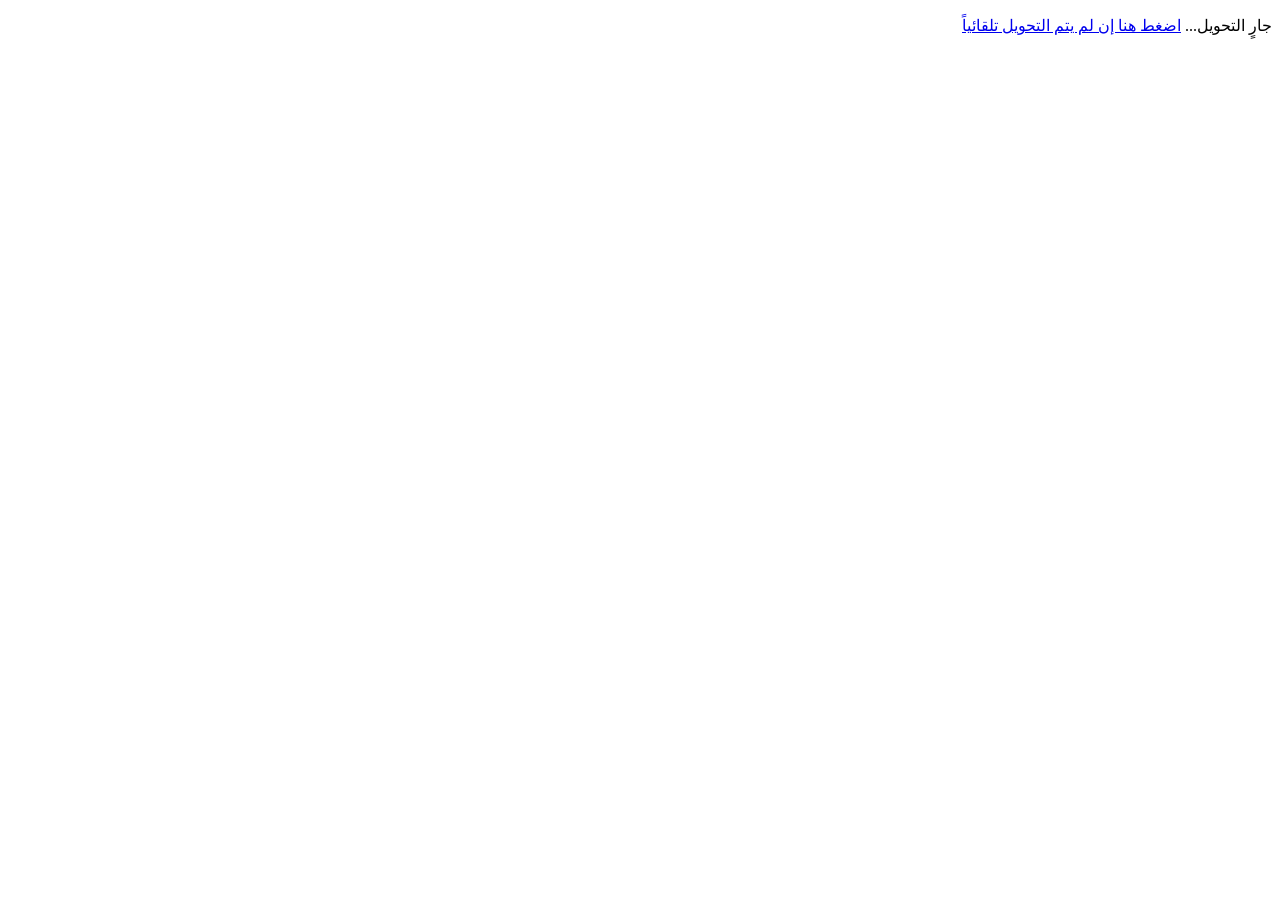
<file: index.htm>
<!DOCTYPE html>
<html lang="ar" dir="rtl">
<head>
  <meta charset="UTF-8">
  <meta http-equiv="refresh" content="0; url=index.php">
  <title>رحّال</title>
</head>
<body>
  <p>جارٍ التحويل... <a href="index.php">اضغط هنا إن لم يتم التحويل تلقائياً</a></p>
</body>
</html>
</file>
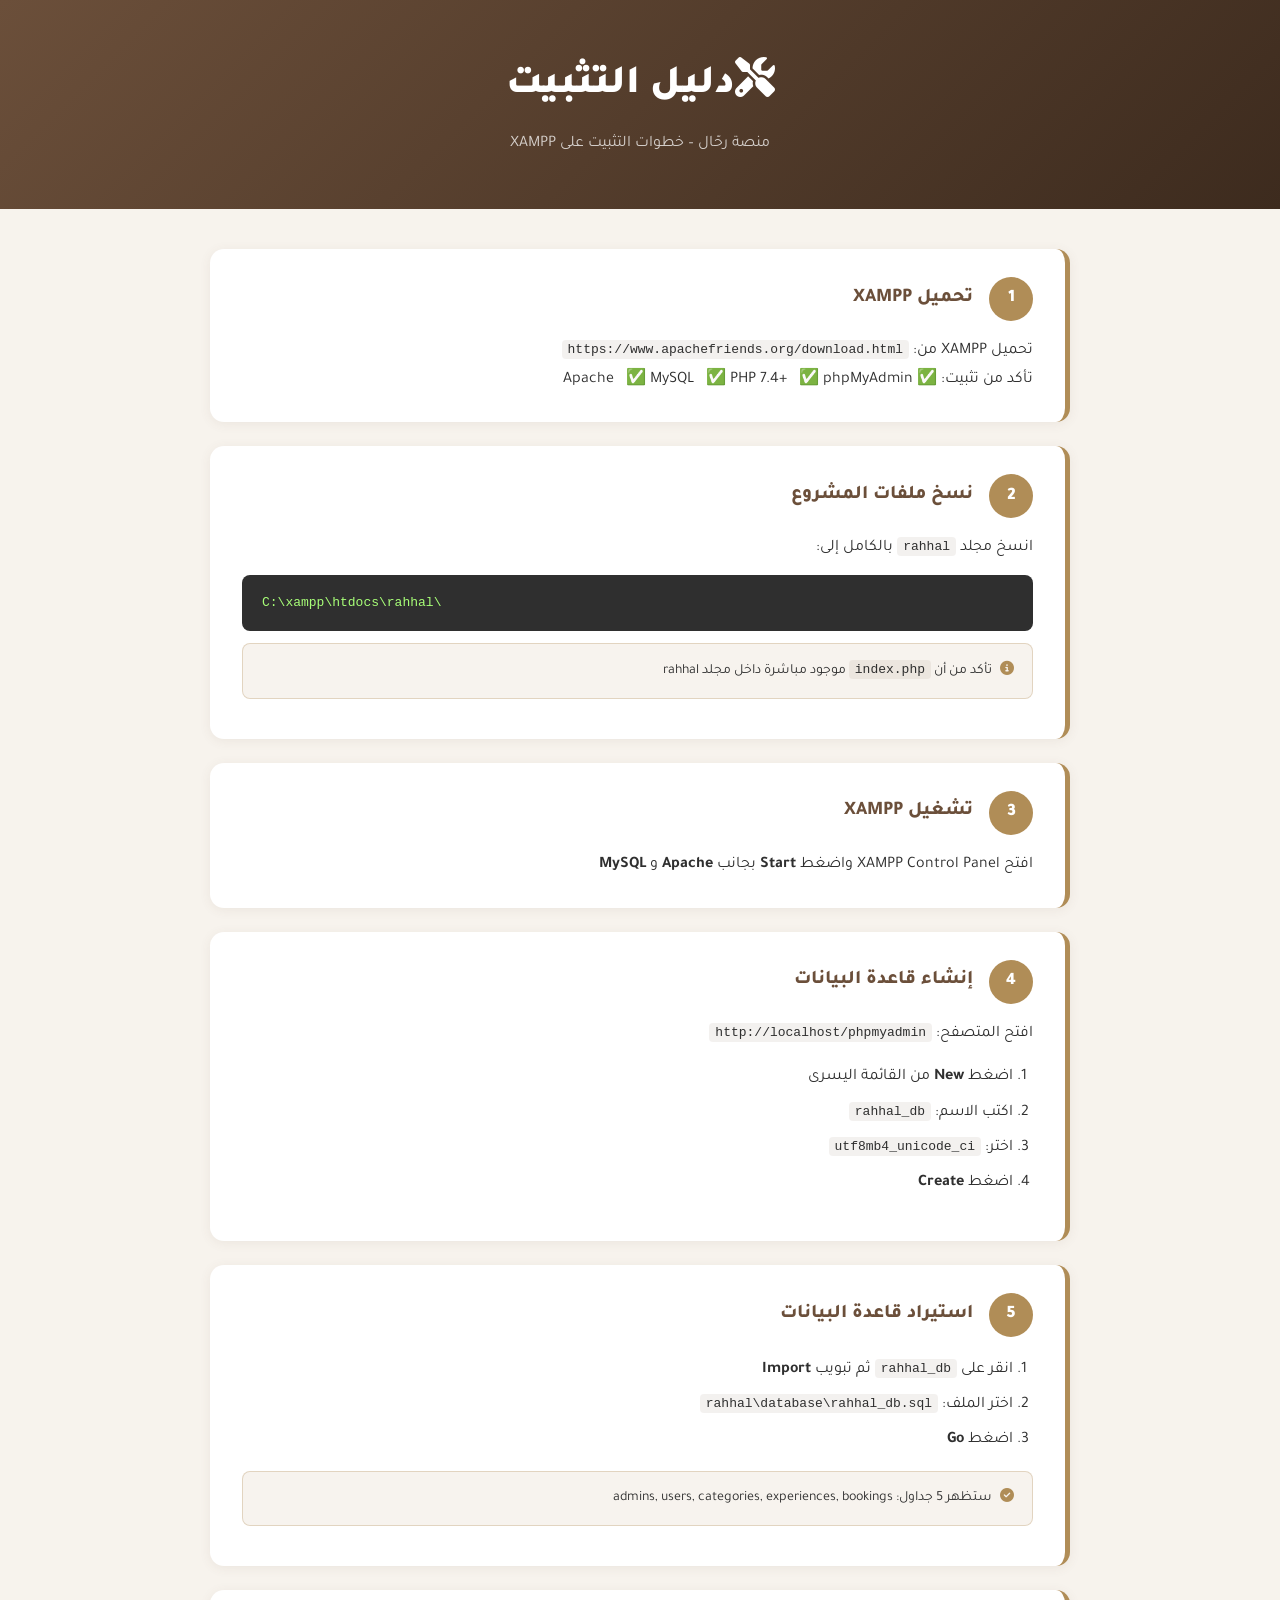
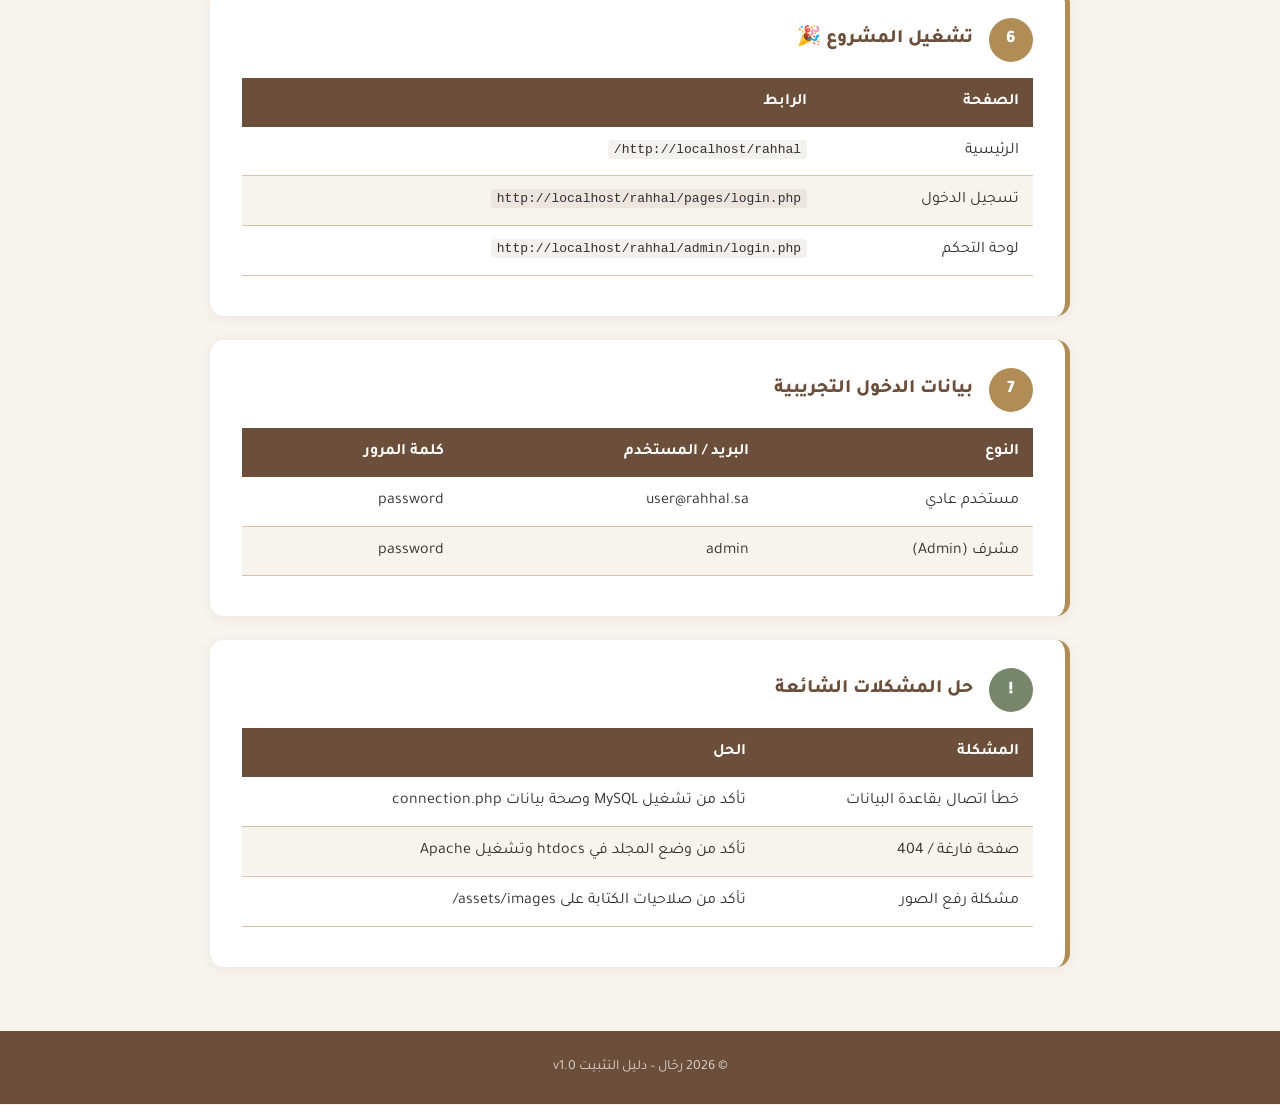
<file: docs/installation-guide.html>
<!DOCTYPE html>
<html lang="ar" dir="rtl">
<head>
<meta charset="UTF-8"><meta name="viewport" content="width=device-width,initial-scale=1.0">
<title>دليل التثبيت – رحّال</title>
<link href="https://fonts.googleapis.com/css2?family=Tajawal:wght@400;700;800&display=swap" rel="stylesheet">
<link rel="stylesheet" href="https://cdnjs.cloudflare.com/ajax/libs/font-awesome/6.4.0/css/all.min.css">
<style>
:root{--beige:#D8C3A5;--brown:#6B4F3A;--olive:#78866B;--cream:#F7F3ED;--dark:#2F2F2F;--gold:#B08D57;}
*{box-sizing:border-box;margin:0;padding:0;}
body{font-family:'Tajawal',sans-serif;direction:rtl;background:var(--cream);color:var(--dark);line-height:1.8;}
.hdr{background:linear-gradient(135deg,var(--brown),#3d2b1e);color:#fff;padding:50px 40px;text-align:center;}
.hdr h1{font-size:2.5rem;font-weight:900;margin-bottom:8px;}
.hdr p{opacity:.75;}
.con{max-width:900px;margin:0 auto;padding:40px 20px;}
.step{background:#fff;border-radius:14px;padding:28px 32px;margin-bottom:24px;box-shadow:0 2px 12px rgba(107,79,58,.08);border-right:5px solid var(--gold);}
.sn{width:44px;height:44px;background:var(--gold);color:#fff;border-radius:50%;display:flex;align-items:center;justify-content:center;font-weight:900;font-size:1.1rem;flex-shrink:0;}
.sh{display:flex;align-items:center;gap:16px;margin-bottom:16px;}
.st{font-size:1.2rem;font-weight:800;color:var(--brown);}
pre{background:var(--dark);color:#a8ff78;padding:16px 20px;border-radius:8px;font-size:13px;overflow-x:auto;margin:12px 0;direction:ltr;text-align:left;}
table{width:100%;border-collapse:collapse;margin:12px 0;}
th{background:var(--brown);color:#fff;padding:10px 14px;text-align:right;font-weight:700;}
td{padding:10px 14px;border-bottom:1px solid var(--beige);}
tr:nth-child(even) td{background:var(--cream);}
.note{background:rgba(176,141,87,.1);border:1px solid rgba(176,141,87,.3);border-radius:8px;padding:14px 18px;margin:12px 0;font-size:14px;}
.note i{color:var(--gold);margin-left:8px;}
code{background:rgba(107,79,58,.08);padding:2px 6px;border-radius:4px;font-size:13px;}
</style>
</head>
<body>
<div class="hdr"><h1><i class="fas fa-tools ms-2"></i>دليل التثبيت</h1><p>منصة رحّال – خطوات التثبيت على XAMPP</p></div>
<div class="con">

<div class="step"><div class="sh"><div class="sn">1</div><div class="st">تحميل XAMPP</div></div>
<p>تحميل XAMPP من: <code>https://www.apachefriends.org/download.html</code></p>
<p>تأكد من تثبيت: ✅ Apache &nbsp; ✅ MySQL &nbsp; ✅ PHP 7.4+ &nbsp; ✅ phpMyAdmin</p>
</div>

<div class="step"><div class="sh"><div class="sn">2</div><div class="st">نسخ ملفات المشروع</div></div>
<p>انسخ مجلد <code>rahhal</code> بالكامل إلى:</p>
<pre>C:\xampp\htdocs\rahhal\</pre>
<div class="note"><i class="fas fa-info-circle"></i>تأكد من أن <code>index.php</code> موجود مباشرة داخل مجلد rahhal</div>
</div>

<div class="step"><div class="sh"><div class="sn">3</div><div class="st">تشغيل XAMPP</div></div>
<p>افتح XAMPP Control Panel واضغط <strong>Start</strong> بجانب <strong>Apache</strong> و <strong>MySQL</strong></p>
</div>

<div class="step"><div class="sh"><div class="sn">4</div><div class="st">إنشاء قاعدة البيانات</div></div>
<p>افتح المتصفح: <code>http://localhost/phpmyadmin</code></p>
<ol style="padding-right:20px;margin:12px 0;line-height:2.2;">
<li>اضغط <strong>New</strong> من القائمة اليسرى</li>
<li>اكتب الاسم: <code>rahhal_db</code></li>
<li>اختر: <code>utf8mb4_unicode_ci</code></li>
<li>اضغط <strong>Create</strong></li>
</ol>
</div>

<div class="step"><div class="sh"><div class="sn">5</div><div class="st">استيراد قاعدة البيانات</div></div>
<ol style="padding-right:20px;margin:12px 0;line-height:2.2;">
<li>انقر على <code>rahhal_db</code> ثم تبويب <strong>Import</strong></li>
<li>اختر الملف: <code>rahhal\database\rahhal_db.sql</code></li>
<li>اضغط <strong>Go</strong></li>
</ol>
<div class="note"><i class="fas fa-check-circle"></i>ستظهر 5 جداول: admins, users, categories, experiences, bookings</div>
</div>

<div class="step"><div class="sh"><div class="sn">6</div><div class="st">تشغيل المشروع 🎉</div></div>
<table>
<thead><tr><th>الصفحة</th><th>الرابط</th></tr></thead>
<tbody>
<tr><td>الرئيسية</td><td><code>http://localhost/rahhal/</code></td></tr>
<tr><td>تسجيل الدخول</td><td><code>http://localhost/rahhal/pages/login.php</code></td></tr>
<tr><td>لوحة التحكم</td><td><code>http://localhost/rahhal/admin/login.php</code></td></tr>
</tbody>
</table>
</div>

<div class="step"><div class="sh"><div class="sn">7</div><div class="st">بيانات الدخول التجريبية</div></div>
<table>
<thead><tr><th>النوع</th><th>البريد / المستخدم</th><th>كلمة المرور</th></tr></thead>
<tbody>
<tr><td>مستخدم عادي</td><td>user@rahhal.sa</td><td>password</td></tr>
<tr><td>مشرف (Admin)</td><td>admin</td><td>password</td></tr>
</tbody>
</table>
</div>

<div class="step"><div class="sh"><div class="sn" style="background:var(--olive);">!</div><div class="st">حل المشكلات الشائعة</div></div>
<table>
<thead><tr><th>المشكلة</th><th>الحل</th></tr></thead>
<tbody>
<tr><td>خطأ اتصال بقاعدة البيانات</td><td>تأكد من تشغيل MySQL وصحة بيانات connection.php</td></tr>
<tr><td>صفحة فارغة / 404</td><td>تأكد من وضع المجلد في htdocs وتشغيل Apache</td></tr>
<tr><td>مشكلة رفع الصور</td><td>تأكد من صلاحيات الكتابة على assets/images/</td></tr>
</tbody>
</table>
</div>

</div>
<div style="background:var(--brown);color:#fff;text-align:center;padding:24px;"><p style="opacity:.75;font-size:14px;">© 2026 رحّال – دليل التثبيت v1.0</p></div>
</body>
</html>
</file>
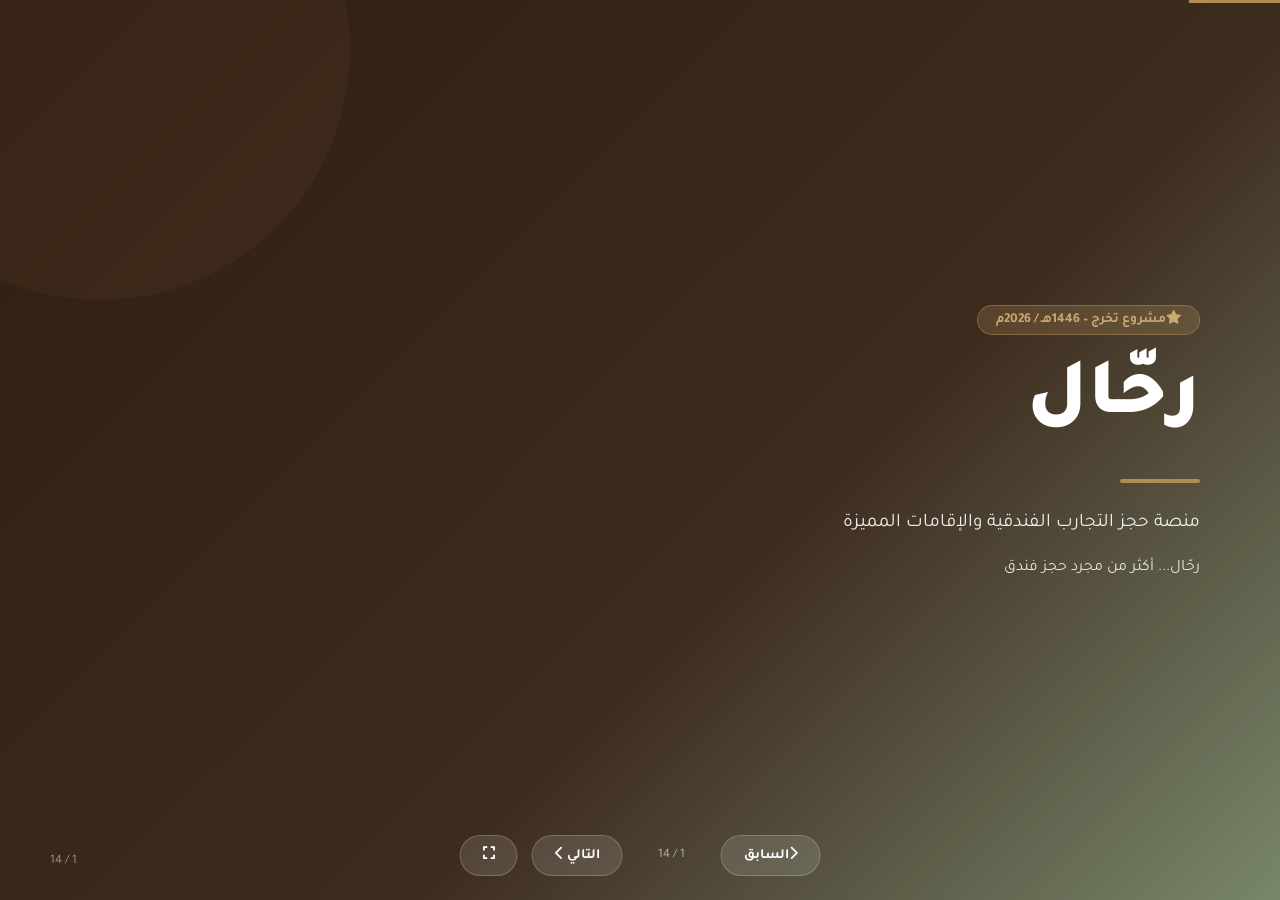
<file: docs/presentation.html>
<!DOCTYPE html>
<html lang="ar" dir="rtl">
<head>
<meta charset="UTF-8"><meta name="viewport" content="width=device-width,initial-scale=1.0">
<title>عرض تقديمي – رحّال</title>
<link href="https://fonts.googleapis.com/css2?family=Tajawal:wght@300;400;700;800;900&display=swap" rel="stylesheet">
<link rel="stylesheet" href="https://cdnjs.cloudflare.com/ajax/libs/font-awesome/6.4.0/css/all.min.css">
<style>
:root{--beige:#D8C3A5;--brown:#6B4F3A;--olive:#78866B;--cream:#F7F3ED;--dark:#2F2F2F;--gold:#B08D57;--gold-l:#C9A96E;}
*{box-sizing:border-box;margin:0;padding:0;}
body{font-family:'Tajawal',sans-serif;direction:rtl;background:#1a1a1a;color:#fff;overflow:hidden;height:100vh;}
.slide{display:none;width:100vw;height:100vh;padding:60px 80px;position:relative;flex-direction:column;justify-content:center;align-items:flex-start;overflow:hidden;}
.slide.active{display:flex;}
.bg-dark{background:linear-gradient(135deg,#2f1e12 0%,#3d2b1e 60%,var(--olive) 100%);}
.bg-light{background:var(--cream);color:var(--dark);}
.bg-brown{background:linear-gradient(135deg,var(--brown),#2f1e12);}
.bg-olive{background:linear-gradient(135deg,var(--olive),#3d4e37);}
.bg-gold{background:linear-gradient(135deg,var(--gold),#8B6914);}
.tag{display:inline-block;background:rgba(176,141,87,.25);border:1px solid rgba(176,141,87,.5);color:var(--gold-l);padding:5px 18px;border-radius:30px;font-size:.85rem;font-weight:700;margin-bottom:20px;}
.slide h1{font-size:clamp(2.2rem,5vw,4.2rem);font-weight:900;line-height:1.15;margin-bottom:16px;}
.slide h2{font-size:clamp(1.8rem,4vw,3rem);font-weight:900;line-height:1.2;margin-bottom:14px;}
.slide p{font-size:1rem;line-height:1.8;opacity:.85;max-width:700px;margin-bottom:12px;}
.gold{color:var(--gold-l);}
.dv{width:80px;height:4px;background:var(--gold);border-radius:2px;margin:16px 0 24px;}
.cgrid{display:grid;gap:20px;width:100%;grid-template-columns:repeat(auto-fit,minmax(200px,1fr));margin-top:20px;}
.cc{background:rgba(255,255,255,.08);border:1px solid rgba(255,255,255,.12);border-radius:14px;padding:22px 20px;}
.cc.lt{background:#fff;border-color:var(--beige);color:var(--dark);}
.cc i{font-size:1.8rem;color:var(--gold-l);margin-bottom:12px;display:block;}
.cc h4{font-size:.95rem;font-weight:800;margin-bottom:6px;}
.cc p{font-size:.82rem;opacity:.7;margin:0;}
.al{list-style:none;margin-top:10px;width:100%;}
.al li{display:flex;align-items:center;gap:14px;padding:14px 20px;border-radius:10px;margin-bottom:8px;font-weight:700;font-size:1rem;}
.al li:nth-child(1){background:rgba(216,195,165,.15);}
.al li:nth-child(2){background:rgba(107,79,58,.25);}
.al li:nth-child(3){background:rgba(120,134,107,.2);}
.sn{position:absolute;bottom:30px;left:50px;font-size:13px;opacity:.5;}
.sl{position:absolute;top:28px;left:60px;font-size:1.1rem;font-weight:900;color:rgba(255,255,255,.4);}
.nav-c{position:fixed;bottom:24px;left:50%;transform:translateX(-50%);display:flex;align-items:center;gap:14px;z-index:100;}
.nb{background:rgba(255,255,255,.12);border:1px solid rgba(255,255,255,.2);color:#fff;border-radius:50px;padding:10px 22px;cursor:pointer;font-family:'Tajawal',sans-serif;font-size:14px;font-weight:700;transition:all .2s;}
.nb:hover{background:var(--gold);border-color:var(--gold);}
.sc{color:rgba(255,255,255,.6);font-size:13px;min-width:70px;text-align:center;}
.pb{position:fixed;top:0;right:0;height:3px;background:var(--gold);transition:width .3s;z-index:200;}
.dc{position:absolute;border-radius:50%;background:rgba(176,141,87,.06);pointer-events:none;}
</style>
</head>
<body>
<div class="pb" id="pb"></div>

<!-- 1: الغلاف -->
<div class="slide bg-dark active">
    <div class="dc" style="width:500px;height:500px;top:-200px;left:-150px;"></div>
    <div class="tag"><i class="fas fa-star ms-1"></i>مشروع تخرج – 1446هـ / 2026م</div>
    <h1 style="font-size:5rem;">رحّال</h1>
    <div class="dv"></div>
    <p style="font-size:1.2rem;opacity:.9;max-width:600px;">منصة حجز التجارب الفندقية والإقامات المميزة</p>
    <p>رحّال... أكثر من مجرد حجز فندق</p>
    <div class="sn">1 / 14</div>
</div>

<!-- 2: الفريق -->
<div class="slide bg-brown">
    <div class="sl">رحّال</div>
    <div class="tag"><i class="fas fa-users ms-1"></i>فريق العمل</div>
    <h2>أعضاء الفريق</h2><div class="dv"></div>
    <div style="display:flex;gap:24px;flex-wrap:wrap;margin-top:24px;">
        <div style="background:rgba(255,255,255,.06);border:1px solid rgba(255,255,255,.1);border-radius:14px;padding:24px 28px;text-align:center;min-width:160px;"><div style="width:64px;height:64px;border-radius:50%;background:linear-gradient(135deg,var(--gold),var(--brown));display:flex;align-items:center;justify-content:center;font-size:1.5rem;font-weight:900;margin:0 auto 12px;">أ</div><div style="font-weight:800;">ـــــ</div><div style="font-size:.8rem;opacity:.6;">مطور الواجهة</div></div>
        <div style="background:rgba(255,255,255,.06);border:1px solid rgba(255,255,255,.1);border-radius:14px;padding:24px 28px;text-align:center;min-width:160px;"><div style="width:64px;height:64px;border-radius:50%;background:linear-gradient(135deg,var(--gold),var(--brown));display:flex;align-items:center;justify-content:center;font-size:1.5rem;font-weight:900;margin:0 auto 12px;">م</div><div style="font-weight:800;">ـــــ</div><div style="font-size:.8rem;opacity:.6;">مطور الخلفية</div></div>
        <div style="background:rgba(255,255,255,.06);border:1px solid rgba(255,255,255,.1);border-radius:14px;padding:24px 28px;text-align:center;min-width:160px;"><div style="width:64px;height:64px;border-radius:50%;background:linear-gradient(135deg,var(--gold),var(--brown));display:flex;align-items:center;justify-content:center;font-size:1.5rem;font-weight:900;margin:0 auto 12px;">س</div><div style="font-weight:800;">ـــــ</div><div style="font-size:.8rem;opacity:.6;">مصمم UI/UX</div></div>
    </div>
    <p style="margin-top:24px;opacity:.6;">المشرف: د. ـــــ | الجامعة: ـــــ</p>
    <div class="sn">2 / 14</div>
</div>

<!-- 3: المقدمة -->
<div class="slide bg-light">
    <div class="tag" style="background:rgba(176,141,87,.1);border-color:rgba(176,141,87,.3);color:var(--gold);"><i class="fas fa-info-circle ms-1"></i>عن المشروع</div>
    <h2 style="color:var(--brown);">ما هي منصة رحّال؟</h2><div class="dv"></div>
    <p style="color:var(--dark);font-size:1.1rem;max-width:750px;">منصة رحّال ليست موقع حجز فنادق عادياً — إنها تجربة اكتشاف كاملة للإقامات الاستثنائية في أجمل وجهات المملكة العربية السعودية.</p>
    <div class="cgrid" style="grid-template-columns:repeat(3,1fr);margin-top:24px;">
        <div class="cc lt"><i class="fas fa-crown"></i><h4>منتجعات فاخرة</h4><p>تجارب راقية بخدمات 5 نجوم</p></div>
        <div class="cc lt"><i class="fas fa-landmark"></i><h4>فنادق تراثية</h4><p>استكشف الحضارة والأصالة</p></div>
        <div class="cc lt"><i class="fas fa-campground"></i><h4>مخيمات صحراوية</h4><p>ليالٍ تحت النجوم</p></div>
    </div>
    <div class="sn" style="color:var(--dark);opacity:.4;">3 / 14</div>
</div>

<!-- 4: الأهداف -->
<div class="slide bg-dark">
    <div class="sl">رحّال</div>
    <div class="tag"><i class="fas fa-bullseye ms-1"></i>الأهداف</div>
    <h2>أهداف المشروع</h2><div class="dv"></div>
    <div class="cgrid" style="grid-template-columns:repeat(2,1fr);">
        <div class="cc"><i class="fas fa-globe-asia"></i><h4>تعزيز السياحة الرقمية</h4><p>دعم رؤية 2030</p></div>
        <div class="cc"><i class="fas fa-users"></i><h4>تجربة مستخدم عربية</h4><p>واجهة RTL احترافية</p></div>
        <div class="cc"><i class="fas fa-shield-alt"></i><h4>أمان رقمي عالٍ</h4><p>Prepared Statements وتشفير</p></div>
        <div class="cc"><i class="fas fa-mobile-alt"></i><h4>تصميم متجاوب</h4><p>يعمل على جميع الأجهزة</p></div>
    </div>
    <div class="sn">4 / 14</div>
</div>

<!-- 5: المعمارية -->
<div class="slide bg-olive">
    <div class="sl">رحّال</div>
    <div class="tag"><i class="fas fa-layer-group ms-1"></i>البنية التقنية</div>
    <h2>معمارية ثلاثية الطبقات</h2><div class="dv"></div>
    <ul class="al">
        <li><i class="fas fa-desktop" style="color:var(--beige);font-size:1.4rem;width:30px;"></i><div><div>طبقة العرض</div><div style="font-size:.82rem;opacity:.7;font-weight:400;">HTML5 · CSS3 · JavaScript · Bootstrap 5 RTL</div></div></li>
        <li><i class="fas fa-cogs" style="color:var(--gold-l);font-size:1.4rem;width:30px;"></i><div><div>طبقة منطق الأعمال</div><div style="font-size:.82rem;opacity:.7;font-weight:400;">PHP Procedural · Sessions · Includes</div></div></li>
        <li><i class="fas fa-database" style="color:var(--beige);font-size:1.4rem;width:30px;"></i><div><div>طبقة البيانات</div><div style="font-size:.82rem;opacity:.7;font-weight:400;">MySQL · Prepared Statements · UTF8MB4</div></div></li>
    </ul>
    <div class="sn">5 / 14</div>
</div>

<!-- 6: قاعدة البيانات -->
<div class="slide bg-brown">
    <div class="sl">رحّال</div>
    <div class="tag"><i class="fas fa-database ms-1"></i>قاعدة البيانات</div>
    <h2>تصميم قاعدة البيانات</h2><div class="dv"></div>
    <div class="cgrid" style="grid-template-columns:repeat(5,1fr);">
        <div class="cc" style="text-align:center;"><i class="fas fa-users" style="font-size:1.4rem;"></i><h4>users</h4><p style="font-size:.75rem;">المستخدمون</p></div>
        <div class="cc" style="text-align:center;"><i class="fas fa-hotel" style="font-size:1.4rem;"></i><h4>experiences</h4><p style="font-size:.75rem;">التجارب</p></div>
        <div class="cc" style="text-align:center;"><i class="fas fa-tags" style="font-size:1.4rem;"></i><h4>categories</h4><p style="font-size:.75rem;">الفئات</p></div>
        <div class="cc" style="text-align:center;"><i class="fas fa-calendar-check" style="font-size:1.4rem;"></i><h4>bookings</h4><p style="font-size:.75rem;">الحجوزات</p></div>
        <div class="cc" style="text-align:center;"><i class="fas fa-shield-alt" style="font-size:1.4rem;"></i><h4>admins</h4><p style="font-size:.75rem;">المشرفون</p></div>
    </div>
    <p style="margin-top:16px;opacity:.7;">العلاقات: users 1:N bookings · experiences 1:N bookings · categories 1:N experiences</p>
    <div class="sn">6 / 14</div>
</div>

<!-- 7: ER -->
<div class="slide bg-dark">
    <div class="sl">رحّال</div>
    <div class="tag"><i class="fas fa-project-diagram ms-1"></i>ER Diagram</div>
    <h2>مخطط العلاقات</h2><div class="dv"></div>
    <div style="display:flex;gap:16px;align-items:center;flex-wrap:wrap;margin-top:10px;">
        <div style="background:rgba(255,255,255,.08);border:1px solid rgba(255,255,255,.15);border-radius:10px;padding:14px 20px;text-align:center;"><div style="font-weight:800;color:var(--gold-l);margin-bottom:6px;">categories</div><div style="font-size:.75rem;opacity:.6;">category_id (PK)<br>category_name</div></div>
        <div style="font-size:1.5rem;color:var(--gold);">1:N →</div>
        <div style="background:rgba(107,79,58,.3);border:1px solid rgba(176,141,87,.3);border-radius:10px;padding:14px 20px;text-align:center;"><div style="font-weight:800;color:var(--gold-l);margin-bottom:6px;">experiences</div><div style="font-size:.75rem;opacity:.6;">experience_id (PK)<br>category_id (FK)<br>title, city, price</div></div>
        <div style="font-size:1.5rem;color:var(--gold);">1:N →</div>
        <div style="background:rgba(120,134,107,.2);border:1px solid rgba(120,134,107,.3);border-radius:10px;padding:14px 20px;text-align:center;"><div style="font-weight:800;color:var(--gold-l);margin-bottom:6px;">bookings</div><div style="font-size:.75rem;opacity:.6;">booking_id (PK)<br>user_id (FK)<br>experience_id (FK)</div></div>
        <div style="font-size:1.5rem;color:var(--gold);">← N:1</div>
        <div style="background:rgba(255,255,255,.08);border:1px solid rgba(255,255,255,.15);border-radius:10px;padding:14px 20px;text-align:center;"><div style="font-weight:800;color:var(--gold-l);margin-bottom:6px;">users</div><div style="font-size:.75rem;opacity:.6;">user_id (PK)<br>email, password</div></div>
    </div>
    <div class="sn">7 / 14</div>
</div>

<!-- 8: الواجهات -->
<div class="slide bg-light">
    <div class="tag" style="background:rgba(176,141,87,.1);border-color:rgba(176,141,87,.3);color:var(--gold);"><i class="fas fa-desktop ms-1"></i>الواجهات</div>
    <h2 style="color:var(--brown);">الواجهات الرئيسية</h2><div class="dv"></div>
    <div class="cgrid" style="grid-template-columns:repeat(4,1fr);">
        <div class="cc lt" style="text-align:center;"><i class="fas fa-home" style="color:var(--brown);"></i><h4 style="color:var(--brown);">الرئيسية</h4><p>Hero · فئات · مميزة</p></div>
        <div class="cc lt" style="text-align:center;"><i class="fas fa-compass" style="color:var(--brown);"></i><h4 style="color:var(--brown);">التجارب</h4><p>بحث · فلترة · ترتيب</p></div>
        <div class="cc lt" style="text-align:center;"><i class="fas fa-hotel" style="color:var(--brown);"></i><h4 style="color:var(--brown);">تفاصيل</h4><p>صور · معلومات · حجز</p></div>
        <div class="cc lt" style="text-align:center;"><i class="fas fa-calendar-check" style="color:var(--brown);"></i><h4 style="color:var(--brown);">حجوزاتي</h4><p>متابعة · إلغاء</p></div>
    </div>
    <div class="sn" style="color:var(--dark);opacity:.4;">8 / 14</div>
</div>

<!-- 9: الوحدات -->
<div class="slide bg-gold">
    <div class="sl">رحّال</div>
    <div class="tag" style="background:rgba(0,0,0,.15);border-color:rgba(0,0,0,.2);color:#fff;"><i class="fas fa-cubes ms-1"></i>الوحدات</div>
    <h2>الوحدات الوظيفية</h2><div class="dv" style="background:rgba(255,255,255,.5);"></div>
    <div class="cgrid" style="grid-template-columns:repeat(3,1fr);">
        <div class="cc" style="background:rgba(0,0,0,.15);border-color:rgba(0,0,0,.2);"><i class="fas fa-user-plus"></i><h4>إدارة المستخدمين</h4><p>تسجيل · دخول · جلسات</p></div>
        <div class="cc" style="background:rgba(0,0,0,.15);border-color:rgba(0,0,0,.2);"><i class="fas fa-search"></i><h4>البحث والتصفح</h4><p>نص · فئة · مدينة · ترتيب</p></div>
        <div class="cc" style="background:rgba(0,0,0,.15);border-color:rgba(0,0,0,.2);"><i class="fas fa-calendar-alt"></i><h4>نظام الحجز</h4><p>تواريخ · غرف · حساب تلقائي</p></div>
        <div class="cc" style="background:rgba(0,0,0,.15);border-color:rgba(0,0,0,.2);"><i class="fas fa-tachometer-alt"></i><h4>لوحة التحكم</h4><p>CRUD · إحصائيات · رفع صور</p></div>
        <div class="cc" style="background:rgba(0,0,0,.15);border-color:rgba(0,0,0,.2);"><i class="fas fa-check-double"></i><h4>التحقق الثنائي</h4><p>JavaScript + PHP</p></div>
        <div class="cc" style="background:rgba(0,0,0,.15);border-color:rgba(0,0,0,.2);"><i class="fas fa-lock"></i><h4>الأمان</h4><p>Prepared Statements · Hashing</p></div>
    </div>
    <div class="sn">9 / 14</div>
</div>

<!-- 10: التقنيات -->
<div class="slide bg-brown">
    <div class="sl">رحّال</div>
    <div class="tag"><i class="fas fa-code ms-1"></i>التقنيات</div>
    <h2>التقنيات المستخدمة</h2><div class="dv"></div>
    <div class="cgrid" style="grid-template-columns:repeat(4,1fr);">
        <div class="cc" style="text-align:center;"><i class="fab fa-php" style="font-size:2.2rem;"></i><h4>PHP</h4><p>Procedural · Sessions</p></div>
        <div class="cc" style="text-align:center;"><i class="fas fa-database" style="font-size:2.2rem;"></i><h4>MySQL</h4><p>5 جداول · UTF8MB4</p></div>
        <div class="cc" style="text-align:center;"><i class="fab fa-bootstrap" style="font-size:2.2rem;"></i><h4>Bootstrap 5</h4><p>RTL · Responsive</p></div>
        <div class="cc" style="text-align:center;"><i class="fab fa-js-square" style="font-size:2.2rem;"></i><h4>JavaScript</h4><p>Validation · Calculations</p></div>
    </div>
    <p style="margin-top:16px;opacity:.7;"><i class="fas fa-plus ms-2 text-gold"></i>XAMPP · Font Awesome · Tajawal · Bootstrap RTL</p>
    <div class="sn">10 / 14</div>
</div>

<!-- 11: شاشات -->
<div class="slide bg-dark">
    <div class="sl">رحّال</div>
    <div class="tag"><i class="fas fa-images ms-1"></i>نماذج الشاشات</div>
    <h2>نماذج من الموقع</h2><div class="dv"></div>
    <div class="cgrid" style="grid-template-columns:repeat(3,1fr);">
        <div class="cc" style="text-align:center;"><i class="fas fa-home" style="font-size:2rem;margin-bottom:10px;"></i><h4>الصفحة الرئيسية</h4><p style="font-size:.8rem;">Hero · Search · Featured</p></div>
        <div class="cc" style="text-align:center;"><i class="fas fa-filter" style="font-size:2rem;margin-bottom:10px;"></i><h4>التجارب</h4><p style="font-size:.8rem;">Filters · Cards · Pagination</p></div>
        <div class="cc" style="text-align:center;"><i class="fas fa-calendar-check" style="font-size:2rem;margin-bottom:10px;"></i><h4>الحجز</h4><p style="font-size:.8rem;">Dates · Auto-Calculate</p></div>
    </div>
    <div style="margin-top:16px;padding:14px 20px;background:rgba(176,141,87,.12);border:1px solid rgba(176,141,87,.2);border-radius:10px;">
        <span style="font-size:.9rem;opacity:.8;"><i class="fas fa-link ms-2 text-gold"></i>الرابط: <code style="color:var(--gold-l);">http://localhost/rahhal/</code> &nbsp;|&nbsp; الإدارة: <code style="color:var(--gold-l);">http://localhost/rahhal/admin/</code></span>
    </div>
    <div class="sn">11 / 14</div>
</div>

<!-- 12: التحديات -->
<div class="slide bg-olive">
    <div class="sl">رحّال</div>
    <div class="tag"><i class="fas fa-exclamation-triangle ms-1"></i>التحديات</div>
    <h2>التحديات والحلول</h2><div class="dv"></div>
    <div class="cgrid" style="grid-template-columns:repeat(2,1fr);">
        <div class="cc"><i class="fas fa-language"></i><h4>دعم RTL والعربية</h4><p>الحل: Bootstrap RTL + CSS dir=rtl + خط Tajawal</p></div>
        <div class="cc"><i class="fas fa-calculator"></i><h4>حساب التكلفة الفوري</h4><p>الحل: JavaScript EventListeners</p></div>
        <div class="cc"><i class="fas fa-shield-virus"></i><h4>الحماية من SQL Injection</h4><p>الحل: Prepared Statements</p></div>
        <div class="cc"><i class="fas fa-upload"></i><h4>رفع الصور بأمان</h4><p>الحل: التحقق من الامتداد والحجم</p></div>
    </div>
    <div class="sn">12 / 14</div>
</div>

<!-- 13: الخاتمة -->
<div class="slide bg-dark">
    <div class="sl">رحّال</div>
    <div class="tag"><i class="fas fa-flag-checkered ms-1"></i>الخاتمة</div>
    <h2>الخاتمة والمستقبل</h2><div class="dv"></div>
    <div style="display:flex;gap:40px;width:100%;">
        <div style="flex:1;"><h3 style="color:var(--gold-l);margin-bottom:14px;">ما تم إنجازه</h3>
            <ul style="list-style:none;">
                <li style="margin-bottom:8px;"><i class="fas fa-check-circle text-gold ms-2"></i>منصة ويب عربية كاملة</li>
                <li style="margin-bottom:8px;"><i class="fas fa-check-circle text-gold ms-2"></i>5 جداول قاعدة بيانات</li>
                <li style="margin-bottom:8px;"><i class="fas fa-check-circle text-gold ms-2"></i>6 وحدات وظيفية</li>
                <li style="margin-bottom:8px;"><i class="fas fa-check-circle text-gold ms-2"></i>لوحة تحكم إدارية</li>
                <li style="margin-bottom:8px;"><i class="fas fa-check-circle text-gold ms-2"></i>تصميم متجاوب 100%</li>
                <li style="margin-bottom:8px;"><i class="fas fa-check-circle text-gold ms-2"></i>أمان رقمي متكامل</li>
            </ul>
        </div>
        <div style="flex:1;"><h3 style="color:var(--gold-l);margin-bottom:14px;">التطوير المستقبلي</h3>
            <ul style="list-style:none;">
                <li style="margin-bottom:8px;"><i class="fas fa-rocket text-gold ms-2"></i>بوابة دفع إلكتروني</li>
                <li style="margin-bottom:8px;"><i class="fas fa-rocket text-gold ms-2"></i>تطبيق جوال</li>
                <li style="margin-bottom:8px;"><i class="fas fa-rocket text-gold ms-2"></i>نظام تقييم ومراجعات</li>
                <li style="margin-bottom:8px;"><i class="fas fa-rocket text-gold ms-2"></i>ذكاء اصطناعي</li>
                <li style="margin-bottom:8px;"><i class="fas fa-rocket text-gold ms-2"></i>ترقية إلى Laravel</li>
            </ul>
        </div>
    </div>
    <div class="sn">13 / 14</div>
</div>

<!-- 14: شكراً -->
<div class="slide bg-brown">
    <div class="dc" style="width:600px;height:600px;top:-250px;left:-200px;"></div>
    <div style="text-align:center;width:100%;">
        <div class="tag" style="margin:0 auto 20px;"><i class="fas fa-heart ms-1"></i>شكراً جزيلاً</div>
        <h1 style="font-size:4.5rem;margin-bottom:16px;">شكراً لاهتمامكم</h1>
        <div class="dv" style="margin:20px auto;"></div>
        <p style="font-size:1.3rem;text-align:center;max-width:600px;margin:0 auto 30px;">"رحّال... أكثر من مجرد حجز فندق"</p>
        <p style="font-size:1rem;opacity:.7;text-align:center;">اكتشف تجارب إقامة استثنائية في أجمل الوجهات</p>
        <div style="margin-top:40px;display:flex;gap:20px;justify-content:center;flex-wrap:wrap;">
            <span style="opacity:.6;font-size:.9rem;"><i class="fas fa-globe ms-1"></i>localhost/rahhal</span>
            <span style="opacity:.6;font-size:.9rem;"><i class="fas fa-envelope ms-1"></i>info@rahhal.sa</span>
        </div>
    </div>
    <div class="sn">14 / 14</div>
</div>

<!-- التنقل -->
<div class="nav-c">
    <button class="nb" onclick="cs(-1)"><i class="fas fa-chevron-right ms-1"></i>السابق</button>
    <span class="sc" id="sc">1 / 14</span>
    <button class="nb" onclick="cs(1)">التالي <i class="fas fa-chevron-left ms-1"></i></button>
    <button class="nb" onclick="tf()" title="ملء الشاشة"><i class="fas fa-expand"></i></button>
</div>

<script>
const total=14; let cur=1;
function ss(n){document.querySelectorAll('.slide').forEach(s=>s.classList.remove('active'));const s=document.getElementById('slide-'+n);if(s)s.classList.add('active');document.getElementById('sc').textContent=n+' / '+total;document.getElementById('pb').style.width=((n/total)*100)+'%';}
function cs(d){cur=Math.max(1,Math.min(total,cur+d));ss(cur);}
document.addEventListener('keydown',e=>{if(e.key==='ArrowLeft'||e.key==='ArrowDown')cs(1);if(e.key==='ArrowRight'||e.key==='ArrowUp')cs(-1);if(e.key==='f'||e.key==='F')tf();});
function tf(){if(!document.fullscreenElement)document.documentElement.requestFullscreen();else document.exitFullscreen();}
let tx=0;document.addEventListener('touchstart',e=>{tx=e.changedTouches[0].screenX;});
document.addEventListener('touchend',e=>{const d=tx-e.changedTouches[0].screenX;if(Math.abs(d)>50)cs(d>0?1:-1);});

// Add slide IDs
document.querySelectorAll('.slide').forEach((s,i)=>{s.id='slide-'+(i+1);});
ss(1);
</script>
</body>
</html>
</file>
